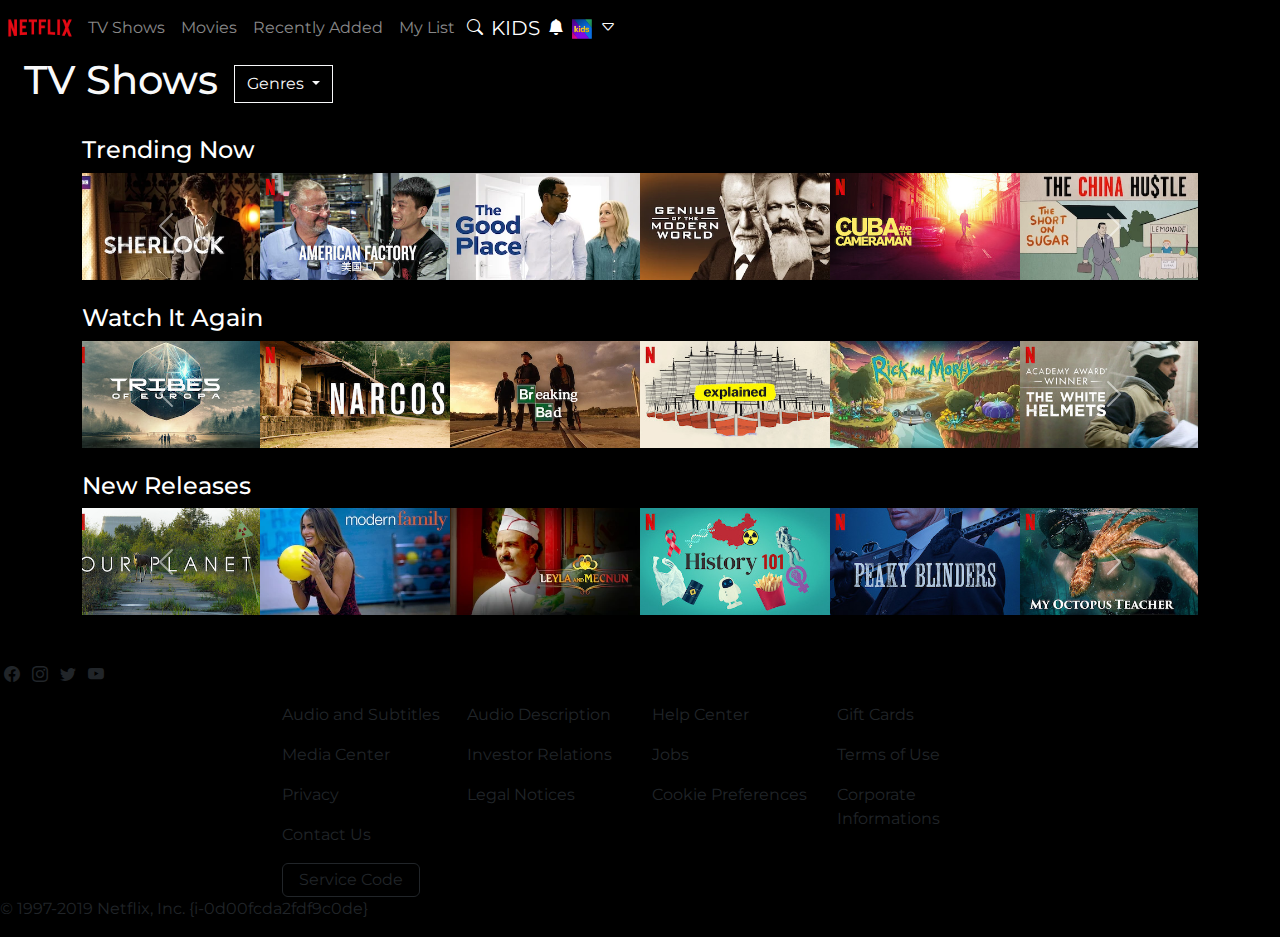
<file: index.html>
<!DOCTYPE html>
<html lang="en">
  <head>
    <meta charset="utf-8" />
    <meta name="viewport" content="width=device-width, initial-scale=1" />
    <title>Bootstrap demo</title>
    <link
      href="https://cdn.jsdelivr.net/npm/bootstrap@5.3.3/dist/css/bootstrap.min.css"
      rel="stylesheet"
      integrity="sha384-QWTKZyjpPEjISv5WaRU9OFeRpok6YctnYmDr5pNlyT2bRjXh0JMhjY6hW+ALEwIH"
      crossorigin="anonymous"
    />
    <link rel="preconnect" href="https://fonts.googleapis.com" />
    <link rel="preconnect" href="https://fonts.gstatic.com" crossorigin />
    <link
      href="https://fonts.googleapis.com/css2?family=Inter:ital,opsz,wght@0,14..32,100..900;1,14..32,100..900&family=Montserrat:ital,wght@0,100..900;1,100..900&family=Spectral:ital,wght@0,200;0,300;0,400;0,500;0,600;0,700;0,800;1,200;1,300;1,400;1,500;1,600;1,700;1,800&display=swap"
      rel="stylesheet"
    />
    <link rel="stylesheet" href="./font.css" />
    <link
      rel="stylesheet"
      href="https://cdn.jsdelivr.net/npm/bootstrap-icons/font/bootstrap-icons.css"
    />
  </head>
  <body class="font bg-black">
    <header>
      <nav class="navbar navbar-expand-lg navbar-dark">
        <img
          src="./Netflix-assets/assets/netflix_logo.png"
          class="img-fluid"
          width="80px"
        />
        <div class="navbar-nav">
          <a class="nav-item nav-link fs-6" href="#">TV Shows</a>
          <a class="nav-item nav-link" href="#">Movies</a>
          <a class="nav-item nav-link" href="#">Recently Added</a>
          <a class="nav-item nav-link" href="#">My List</a>
        </div>
        <div class="ml-auto d-flex align-items-center">
          <a href="#" class="nav-link text-white"
            ><i class="bi bi-search mx-1"></i
          ></a>
          <a href="#" class="nav-link text-white fs-5 mx-1">KIDS</a>
          <a href="#" class="nav-link text-white"
            ><i class="bi bi-bell-fill mx-1"></i
          ></a>
          <a href="#" class="nav-link text-white mx-1"
            ><img
              src="./Netflix-assets/assets/kids_icon.png"
              class="img-fluid"
              width="20px"
          /></a>
          <a href="#" class="nav-link text-white mx-1">
            <i class="bi bi-caret-down"></i>
          </a>
        </div>
      </nav>
    </header>
    <main class="bg-black">
      <div
        class="d-flex flex-row justify-content-between align-items-center ms-4"
      >
        <div
          class="dropdown d-flex flex-row justify-content-start align-items-center"
        >
          <h1 class="text-light">TV Shows</h1>
          <a
            class="btn btn-black dropdown-toggle text-light border-light rounded-0 h-25 ms-3"
            href="#"
            role="button"
            data-bs-toggle="dropdown"
            aria-expanded="false"
          >
            Genres
          </a>

          <ul class="dropdown-menu h">
            <li><a class="dropdown-item" href="#">Horror</a></li>
            <li><a class="dropdown-item" href="#">Anime</a></li>
            <li><a class="dropdown-item" href="#">Series</a></li>
          </ul>
        </div>
      </div>
      <div class="container mt-4">
        <h2 class="h4 text-white fs-4" id="1">Trending Now</h2>
        <div id="trendingCarousel" class="carousel slide">
          <div class="carousel-inner">
            <div class="carousel-item active">
              <div class="row">
                <div class="col-2 p-0">
                  <img
                    src="./Netflix-assets/assets/media/media0.webp"
                    class="w-100"
                    alt="Placeholder Image"
                  />
                </div>
                <div class="col-2 p-0">
                  <img
                    src="./Netflix-assets/assets/media/media1.jpg"
                    class="w-100"
                    alt="Placeholder Image"
                  />
                </div>
                <div class="col-2 p-0">
                  <img
                    src="./Netflix-assets/assets/media/media2.webp"
                    class="w-100"
                    alt="Placeholder Image"
                  />
                </div>
                <div class="col-2 p-0">
                  <img
                    src="./Netflix-assets/assets/media/media3.webp"
                    class="w-100"
                    alt="Placeholder Image"
                  />
                </div>
                <div class="col-2 p-0">
                  <img
                    src="./Netflix-assets/assets/media/media4.jpg"
                    class="w-100"
                    alt="Placeholder Image"
                  />
                </div>
                <div class="col-2 p-0">
                  <img
                    src="./Netflix-assets/assets/media/media5.webp"
                    class="w-100"
                    alt="Placeholder Image"
                  />
                </div>
              </div>
            </div>
            <div class="carousel-item">
              <div class="row">
                <div class="col-2 p-0">
                  <img
                    src="./Netflix-assets/assets/media/media6.jpg"
                    class="w-100"
                    alt="Placeholder Image"
                  />
                </div>
                <div class="col-2 p-0">
                  <img
                    src="./Netflix-assets/assets/media/media7.webp"
                    class="w-100"
                    alt="Placeholder Image"
                  />
                </div>
                <div class="col-2 p-0">
                  <img
                    src="./Netflix-assets/assets/media/media8.webp"
                    class="w-100"
                    alt="Placeholder Image"
                  />
                </div>
                <div class="col-2 p-0">
                  <img
                    src="./Netflix-assets/assets/media/media9.jpg"
                    class="w-100"
                    alt="Placeholder Image"
                  />
                </div>
                <div class="col-2 p-0">
                  <img
                    src="./Netflix-assets/assets/media/media10.jpg"
                    class="w-100"
                    alt="Placeholder Image"
                  />
                </div>
                <div class="col-2 p-0">
                  <img
                    src="./Netflix-assets/assets/media/media11.jpg"
                    class="w-100"
                    alt="Placeholder Image"
                  />
                </div>
              </div>
            </div>
          </div>
          <button
            class="carousel-control-prev"
            type="button"
            data-bs-target="#1"
            data-bs-slide="prev"
          >
            <span class="carousel-control-prev-icon" aria-hidden="true"></span>
            <span class="visually-hidden">Previous</span>
          </button>
          <button
            class="carousel-control-next"
            type="button"
            data-bs-target="#1"
            data-bs-slide="next"
          >
            <span class="carousel-control-next-icon" aria-hidden="true"></span>
            <span class="visually-hidden">Next</span>
          </button>
        </div>
      </div>
      <div class="container mt-4">
        <h2 class="h4 text-white fs-4">Watch It Again</h2>
        <div id="watchAgainCarousel" class="carousel slide">
          <div class="carousel-inner">
            <div class="carousel-item active">
              <div class="row">
                <div class="col-2 p-0">
                  <img
                    src="./Netflix-assets/assets/media/media12.jpg"
                    class="w-100"
                    alt="Placeholder Image"
                  />
                </div>
                <div class="col-2 p-0">
                  <img
                    src="./Netflix-assets/assets/media/media13.jpg"
                    class="w-100"
                    alt="Placeholder Image"
                  />
                </div>
                <div class="col-2 p-0">
                  <img
                    src="./Netflix-assets/assets/media/media14.webp"
                    class="w-100"
                    alt="Placeholder Image"
                  />
                </div>
                <div class="col-2 p-0">
                  <img
                    src="./Netflix-assets/assets/media/media15.jpg"
                    class="w-100"
                    alt="Placeholder Image"
                  />
                </div>
                <div class="col-2 p-0">
                  <img
                    src="./Netflix-assets/assets/media/media16.webp"
                    class="w-100"
                    alt="Placeholder Image"
                  />
                </div>
                <div class="col-2 p-0">
                  <img
                    src="./Netflix-assets/assets/media/media17.jpg"
                    class="w-100"
                    alt="Placeholder Image"
                  />
                </div>
              </div>
            </div>
            <div class="carousel-item">
              <div class="row">
                <div class="col-2 p-0">
                  <img
                    src="./Netflix-assets/assets/media/media18.jpg"
                    class="w-100"
                    alt="Placeholder Image"
                  />
                </div>
                <div class="col-2 p-0">
                  <img
                    src="./Netflix-assets/assets/media/media19.webp"
                    class="w-100"
                    alt="Placeholder Image"
                  />
                </div>
                <div class="col-2 p-0">
                  <img
                    src="./Netflix-assets/assets/media/media20.jpg"
                    class="w-100"
                    alt="Placeholder Image"
                  />
                </div>
                <div class="col-2 p-0">
                  <img
                    src="./Netflix-assets/assets/media/media21.webp"
                    class="w-100"
                    alt="Placeholder Image"
                  />
                </div>
                <div class="col-2 p-0">
                  <img
                    src="./Netflix-assets/assets/media/media22.webp"
                    class="w-100"
                    alt="Placeholder Image"
                  />
                </div>
                <div class="col-2 p-0">
                  <img
                    src="./Netflix-assets/assets/media/media23.webp"
                    class="w-100"
                    alt="Placeholder Image"
                  />
                </div>
              </div>
            </div>
          </div>
          <a
            class="carousel-control-prev"
            href="#watchAgainCarousel"
            role="button"
            data-slide="prev"
          >
            <span class="carousel-control-prev-icon"></span>
          </a>
          <a
            class="carousel-control-next"
            href="#watchAgainCarousel"
            role="button"
            data-slide="next"
          >
            <span class="carousel-control-next-icon"></span>
          </a>
        </div>
      </div>
      <div class="container mt-4">
        <h2 class="h4 text-white fs-4">New Releases</h2>
        <div id="newReleasesCarousel" class="carousel slide">
          <div class="carousel-inner">
            <div class="carousel-item active">
              <div class="row">
                <div class="col-2 p-0">
                  <img
                    src="./Netflix-assets/assets/media/media24.jpg"
                    class="w-100"
                    alt="Placeholder Image"
                  />
                </div>
                <div class="col-2 p-0">
                  <img
                    src="./Netflix-assets/assets/media/media25.webp"
                    class="w-100"
                    alt="Placeholder Image"
                  />
                </div>
                <div class="col-2 p-0">
                  <img
                    src="./Netflix-assets/assets/media/media26.webp"
                    class="w-100"
                    alt="Placeholder Image"
                  />
                </div>
                <div class="col-2 p-0">
                  <img
                    src="./Netflix-assets/assets/media/media27.jpg"
                    class="w-100"
                    alt="Placeholder Image"
                  />
                </div>
                <div class="col-2 p-0">
                  <img
                    src="./Netflix-assets/assets/media/media28.jpg"
                    class="w-100"
                    alt="Placeholder Image"
                  />
                </div>
                <div class="col-2 p-0">
                  <img
                    src="./Netflix-assets/assets/media/media29.jpg"
                    class="w-100"
                    alt="Placeholder Image"
                  />
                </div>
              </div>
            </div>
            <div class="carousel-item">
              <div class="row">
                <div class="col-2 p-0">
                  <img
                    src="./Netflix-assets/assets/media/media30.jpg"
                    class="w-100"
                    alt="Placeholder Image"
                  />
                </div>
                <div class="col-2 p-0">
                  <img
                    src="./Netflix-assets/assets/media/media31.webp"
                    class="w-100"
                    alt="Placeholder Image"
                  />
                </div>
                <div class="col-2 p-0">
                  <img
                    src="./Netflix-assets/assets/media/media32.jpg"
                    class="w-100"
                    alt="Placeholder Image"
                  />
                </div>
              </div>
            </div>
          </div>
          <a
            class="carousel-control-prev"
            href="#newReleasesCarousel"
            role="button"
            data-slide="prev"
          >
            <span class="carousel-control-prev-icon"></span>
          </a>
          <a
            class="carousel-control-next"
            href="#newReleasesCarousel"
            role="button"
            data-slide="next"
          >
            <span class="carousel-control-next-icon"></span>
          </a>
        </div>
      </div>
    </main>
    <footer>
      <div class="mt-5 mb-3">
        <span><i class="bi bi-facebook mx-1"></i></span>
        <span><i class="bi bi-instagram mx-1"></i></span>
        <span><i class="bi bi-twitter mx-1"></i></span>
        <span><i class="bi bi-youtube mx-1"></i></span>
      </div>
      <div class="container d-flex align-items-center justify-content-around">
        <div class="row">
          <div class="col-lg-3">
            <div>
              <p>Audio and Subtitles</p>
              <p>Media Center</p>
              <p>Privacy</p>
              <p>Contact Us</p>
              <button
                class="button border px-3 py-1 border-dark rounded bg-black text-dark"
              >
                Service Code
              </button>
            </div>
          </div>
          <div class="col-lg-3">
            <div>
              <p>Audio Description</p>
              <p>Investor Relations</p>
              <p>Legal Notices</p>
            </div>
          </div>
          <div class="col-lg-3">
            <div>
              <p>Help Center</p>
              <p>Jobs</p>
              <p>Cookie Preferences</p>
            </div>
          </div>
          <div class="col-lg-3">
            <div>
              <p>Gift Cards</p>
              <p>Terms of Use</p>
              <p>Corporate Informations</p>
            </div>
          </div>
        </div>
      </div>
      <p>&copy; 1997-2019 Netflix, Inc. <span>{i-0d00fcda2fdf9c0de}</span></p>
    </footer>
    <script
      src="https://cdn.jsdelivr.net/npm/bootstrap@5.3.3/dist/js/bootstrap.bundle.min.js"
      integrity="sha384-YvpcrYf0tY3lHB60NNkmXc5s9fDVZLESaAA55NDzOxhy9GkcIdslK1eN7N6jIeHz"
      crossorigin="anonymous"
    ></script>
  </body>
</html>
</file>
<file: font.css>
.font {
    font-family: "Montserrat";
}
</file>
